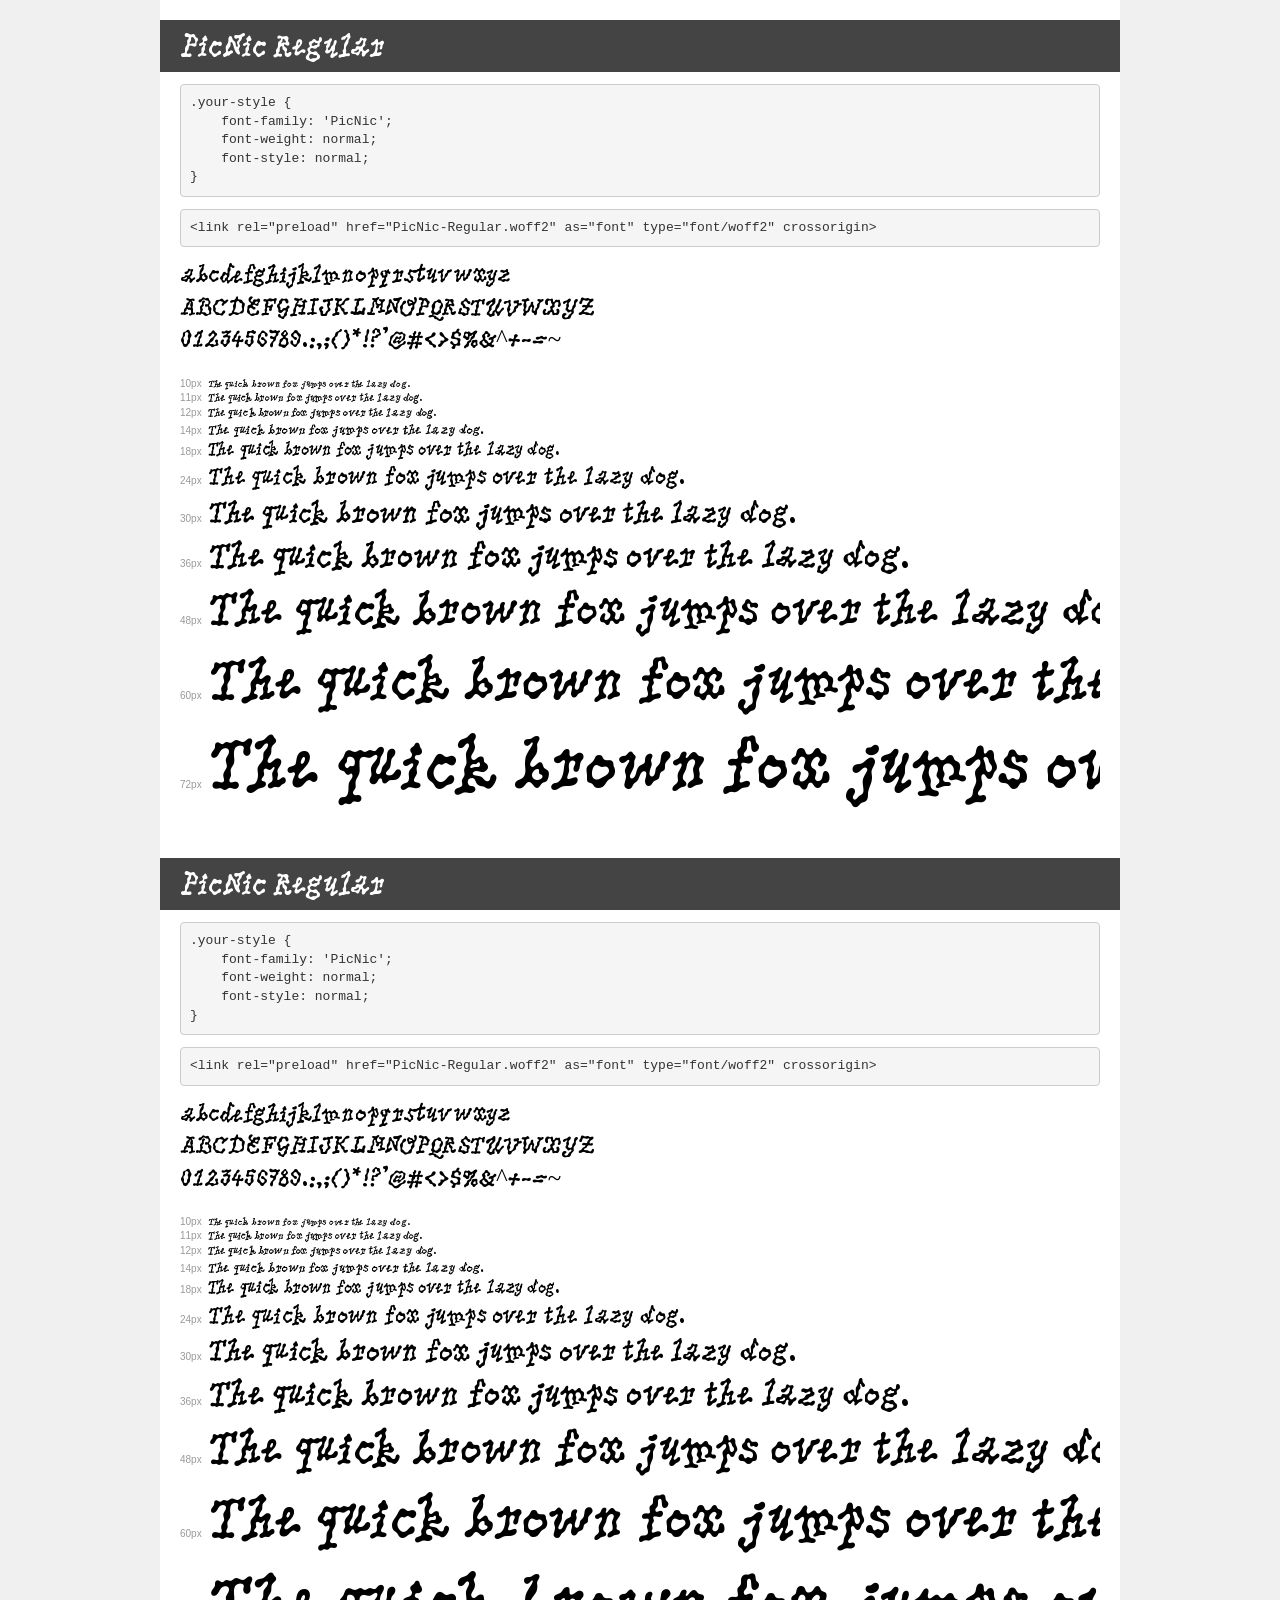
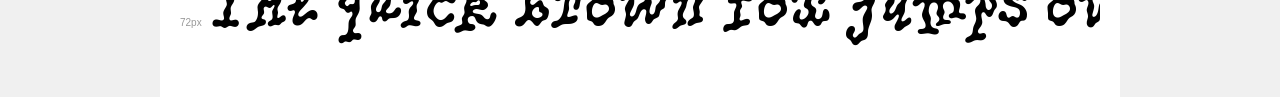
<file: fonts/PicNic/demo.html>
<!DOCTYPE html>
<html lang="en">
<head>
    <meta charset="utf-8">
    <meta http-equiv="X-UA-Compatible" content="IE=edge">
    <meta name="viewport" content="width=device-width, initial-scale=1">
    <meta name="robots" content="noindex, noarchive">
    <meta name="format-detection" content="telephone=no">
    <title>Transfonter demo</title>
    <link href="stylesheet.css" rel="stylesheet">
    <style>
        /*
        http://meyerweb.com/eric/tools/css/reset/
        v2.0 | 20110126
        License: none (public domain)
        */
        html, body, div, span, applet, object, iframe,
        h1, h2, h3, h4, h5, h6, p, blockquote, pre,
        a, abbr, acronym, address, big, cite, code,
        del, dfn, em, img, ins, kbd, q, s, samp,
        small, strike, strong, sub, sup, tt, var,
        b, u, i, center,
        dl, dt, dd, ol, ul, li,
        fieldset, form, label, legend,
        table, caption, tbody, tfoot, thead, tr, th, td,
        article, aside, canvas, details, embed,
        figure, figcaption, footer, header, hgroup,
        menu, nav, output, ruby, section, summary,
        time, mark, audio, video {
            margin: 0;
            padding: 0;
            border: 0;
            font-size: 100%;
            font: inherit;
            vertical-align: baseline;
        }
        /* HTML5 display-role reset for older browsers */
        article, aside, details, figcaption, figure,
        footer, header, hgroup, menu, nav, section {
            display: block;
        }
        body {
            line-height: 1;
        }
        ol, ul {
            list-style: none;
        }
        blockquote, q {
            quotes: none;
        }
        blockquote:before, blockquote:after,
        q:before, q:after {
            content: '';
            content: none;
        }
        table {
            border-collapse: collapse;
            border-spacing: 0;
        }
        /* demo styles */
        body {
            background: #f0f0f0;
            color: #000;
        }
        .page {
            background: #fff;
            width: 920px;
            margin: 0 auto;
            padding: 20px 20px 0 20px;
            overflow: hidden;
        }
        .font-container {
            overflow-x: auto;
            overflow-y: hidden;
            margin-bottom: 40px;
            line-height: 1.3;
            white-space: nowrap;
            padding-bottom: 5px;
        }
        h1 {
            position: relative;
            background: #444;
            font-size: 32px;
            color: #fff;
            padding: 10px 20px;
            margin: 0 -20px 12px -20px;
        }
        .letters {
            font-size: 25px;
            margin-bottom: 20px;
        }
        .s10:before {
            content: '10px';
        }
        .s11:before {
            content: '11px';
        }
        .s12:before {
            content: '12px';
        }
        .s14:before {
            content: '14px';
        }
        .s18:before {
            content: '18px';
        }
        .s24:before {
            content: '24px';
        }
        .s30:before {
            content: '30px';
        }
        .s36:before {
            content: '36px';
        }
        .s48:before {
            content: '48px';
        }
        .s60:before {
            content: '60px';
        }
        .s72:before {
            content: '72px';
        }
        .s10:before, .s11:before, .s12:before, .s14:before,
        .s18:before, .s24:before, .s30:before, .s36:before,
        .s48:before, .s60:before, .s72:before {
            font-family: Arial, sans-serif;
            font-size: 10px;
            font-weight: normal;
            font-style: normal;
            color: #999;
            padding-right: 6px;
        }
        pre {
            display: block;
            padding: 9px;
            margin: 0 0 12px;
            font-family: Monaco, Menlo, Consolas, "Courier New", monospace;
            font-size: 13px;
            line-height: 1.428571429;
            color: #333;
            font-weight: normal;
            font-style: normal;
            background-color: #f5f5f5;
            border: 1px solid #ccc;
            overflow-x: auto;
            border-radius: 4px;
        }
        /* responsive */
        @media (max-width: 959px) {
            .page {
                width: auto;
                margin: 0;
            }
        }
    </style>
</head>
<body>
<div class="page">
    <div class="demo">
        <h1 style="font-family: 'PicNic'; font-weight: normal; font-style: normal;">PicNic Regular</h1>
        <pre title="Usage">.your-style {
    font-family: 'PicNic';
    font-weight: normal;
    font-style: normal;
}</pre>
        <pre title="Preload (optional)">
&lt;link rel=&quot;preload&quot; href=&quot;PicNic-Regular.woff2&quot; as=&quot;font&quot; type=&quot;font/woff2&quot; crossorigin&gt;</pre>
        <div class="font-container" style="font-family: 'PicNic'; font-weight: normal; font-style: normal;">
            <p class="letters">
                abcdefghijklmnopqrstuvwxyz<br>
ABCDEFGHIJKLMNOPQRSTUVWXYZ<br>
                0123456789.:,;()*!?'@#&lt;&gt;$%&^+-=~
            </p>
            <p class="s10" style="font-size: 10px;">The quick brown fox jumps over the lazy dog.</p>
            <p class="s11" style="font-size: 11px;">The quick brown fox jumps over the lazy dog.</p>
            <p class="s12" style="font-size: 12px;">The quick brown fox jumps over the lazy dog.</p>
            <p class="s14" style="font-size: 14px;">The quick brown fox jumps over the lazy dog.</p>
            <p class="s18" style="font-size: 18px;">The quick brown fox jumps over the lazy dog.</p>
            <p class="s24" style="font-size: 24px;">The quick brown fox jumps over the lazy dog.</p>
            <p class="s30" style="font-size: 30px;">The quick brown fox jumps over the lazy dog.</p>
            <p class="s36" style="font-size: 36px;">The quick brown fox jumps over the lazy dog.</p>
            <p class="s48" style="font-size: 48px;">The quick brown fox jumps over the lazy dog.</p>
            <p class="s60" style="font-size: 60px;">The quick brown fox jumps over the lazy dog.</p>
            <p class="s72" style="font-size: 72px;">The quick brown fox jumps over the lazy dog.</p>
        </div>
    </div>

    <div class="demo">
        <h1 style="font-family: 'PicNic'; font-weight: normal; font-style: normal;">PicNic Regular</h1>
        <pre title="Usage">.your-style {
    font-family: 'PicNic';
    font-weight: normal;
    font-style: normal;
}</pre>
        <pre title="Preload (optional)">
&lt;link rel=&quot;preload&quot; href=&quot;PicNic-Regular.woff2&quot; as=&quot;font&quot; type=&quot;font/woff2&quot; crossorigin&gt;</pre>
        <div class="font-container" style="font-family: 'PicNic'; font-weight: normal; font-style: normal;">
            <p class="letters">
                abcdefghijklmnopqrstuvwxyz<br>
ABCDEFGHIJKLMNOPQRSTUVWXYZ<br>
                0123456789.:,;()*!?'@#&lt;&gt;$%&^+-=~
            </p>
            <p class="s10" style="font-size: 10px;">The quick brown fox jumps over the lazy dog.</p>
            <p class="s11" style="font-size: 11px;">The quick brown fox jumps over the lazy dog.</p>
            <p class="s12" style="font-size: 12px;">The quick brown fox jumps over the lazy dog.</p>
            <p class="s14" style="font-size: 14px;">The quick brown fox jumps over the lazy dog.</p>
            <p class="s18" style="font-size: 18px;">The quick brown fox jumps over the lazy dog.</p>
            <p class="s24" style="font-size: 24px;">The quick brown fox jumps over the lazy dog.</p>
            <p class="s30" style="font-size: 30px;">The quick brown fox jumps over the lazy dog.</p>
            <p class="s36" style="font-size: 36px;">The quick brown fox jumps over the lazy dog.</p>
            <p class="s48" style="font-size: 48px;">The quick brown fox jumps over the lazy dog.</p>
            <p class="s60" style="font-size: 60px;">The quick brown fox jumps over the lazy dog.</p>
            <p class="s72" style="font-size: 72px;">The quick brown fox jumps over the lazy dog.</p>
        </div>
    </div>

</div>
</body>
</html>
</file>
<file: fonts/PicNic/stylesheet.css>
@font-face {
    font-family: 'PicNic';
    src: url('PicNic-Regular.woff2') format('woff2'),
        url('PicNic-Regular.woff') format('woff');
    font-weight: normal;
    font-style: normal;
    font-display: swap;
}

@font-face {
    font-family: 'PicNic';
    src: url('PicNic-Regular.woff2') format('woff2'),
        url('PicNic-Regular.woff') format('woff');
    font-weight: normal;
    font-style: normal;
    font-display: swap;
}
</file>
